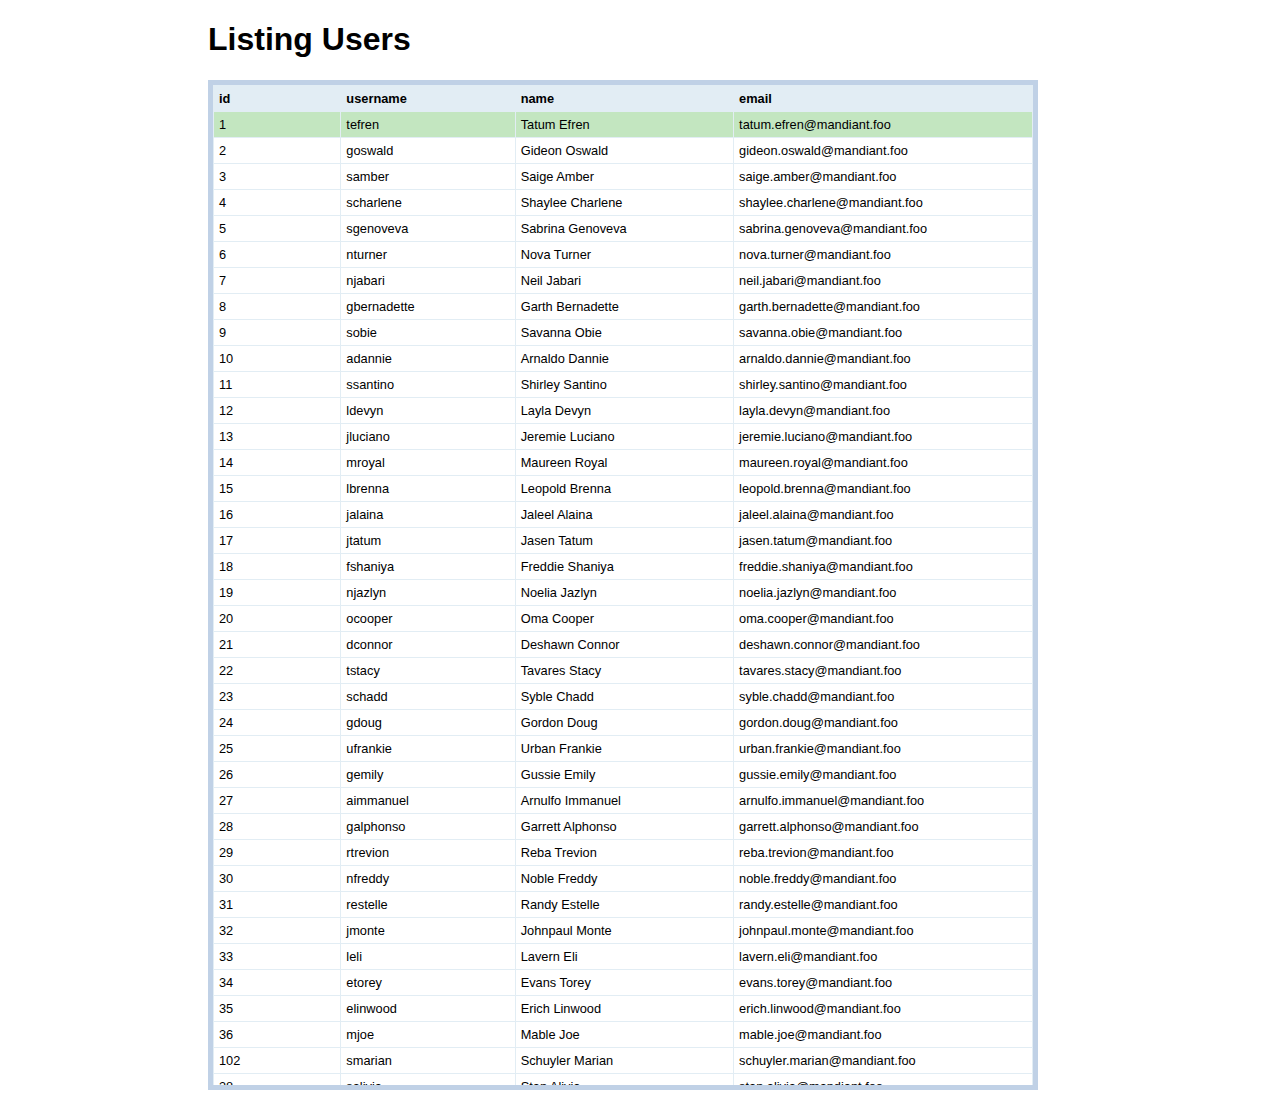
<file: solution/index.html>
<!DOCTYPE html>
<html>
  <head>
    <meta charset="utf-8">
    <title>Madiant Take Home - Joe O'Brien</title>
    <script src="https://ajax.googleapis.com/ajax/libs/jquery/3.1.1/jquery.min.js"></script>
    <script type="text/javascript">
      var users = { "users": [{"created_at":"2012-09-10T20:33:37Z","display_name":null,"email":"tatum.efren@mandiant.foo","enabled":true,"first_name":"Tatum","id":1,"last_name":"Efren","updated_at":"2012-09-10T20:33:37Z","username":"tefren"},{"created_at":"2012-09-10T20:33:37Z","display_name":null,"email":"gideon.oswald@mandiant.foo","enabled":true,"first_name":"Gideon","id":2,"last_name":"Oswald","updated_at":"2012-09-10T20:33:37Z","username":"goswald"},{"created_at":"2012-09-10T20:33:37Z","display_name":null,"email":"saige.amber@mandiant.foo","enabled":true,"first_name":"Saige","id":3,"last_name":"Amber","updated_at":"2012-09-10T20:33:37Z","username":"samber"},{"created_at":"2012-09-10T20:33:37Z","display_name":null,"email":"shaylee.charlene@mandiant.foo","enabled":true,"first_name":"Shaylee","id":4,"last_name":"Charlene","updated_at":"2012-09-10T20:33:37Z","username":"scharlene"},{"created_at":"2012-09-10T20:33:37Z","display_name":null,"email":"sabrina.genoveva@mandiant.foo","enabled":true,"first_name":"Sabrina","id":5,"last_name":"Genoveva","updated_at":"2012-09-10T20:33:37Z","username":"sgenoveva"},{"created_at":"2012-09-10T20:33:37Z","display_name":null,"email":"nova.turner@mandiant.foo","enabled":true,"first_name":"Nova","id":6,"last_name":"Turner","updated_at":"2012-09-10T20:33:37Z","username":"nturner"},{"created_at":"2012-09-10T20:33:37Z","display_name":null,"email":"neil.jabari@mandiant.foo","enabled":true,"first_name":"Neil","id":7,"last_name":"Jabari","updated_at":"2012-09-10T20:33:37Z","username":"njabari"},{"created_at":"2012-09-10T20:33:37Z","display_name":null,"email":"garth.bernadette@mandiant.foo","enabled":true,"first_name":"Garth","id":8,"last_name":"Bernadette","updated_at":"2012-09-10T20:33:37Z","username":"gbernadette"},{"created_at":"2012-09-10T20:33:37Z","display_name":null,"email":"savanna.obie@mandiant.foo","enabled":true,"first_name":"Savanna","id":9,"last_name":"Obie","updated_at":"2012-09-10T20:33:37Z","username":"sobie"},{"created_at":"2012-09-10T20:33:37Z","display_name":null,"email":"arnaldo.dannie@mandiant.foo","enabled":true,"first_name":"Arnaldo","id":10,"last_name":"Dannie","updated_at":"2012-09-10T20:33:37Z","username":"adannie"},{"created_at":"2012-09-10T20:33:37Z","display_name":null,"email":"shirley.santino@mandiant.foo","enabled":true,"first_name":"Shirley","id":11,"last_name":"Santino","updated_at":"2012-09-10T20:33:37Z","username":"ssantino"},{"created_at":"2012-09-10T20:33:37Z","display_name":null,"email":"layla.devyn@mandiant.foo","enabled":true,"first_name":"Layla","id":12,"last_name":"Devyn","updated_at":"2012-09-10T20:33:37Z","username":"ldevyn"},{"created_at":"2012-09-10T20:33:37Z","display_name":null,"email":"jeremie.luciano@mandiant.foo","enabled":true,"first_name":"Jeremie","id":13,"last_name":"Luciano","updated_at":"2012-09-10T20:33:37Z","username":"jluciano"},{"created_at":"2012-09-10T20:33:37Z","display_name":null,"email":"maureen.royal@mandiant.foo","enabled":true,"first_name":"Maureen","id":14,"last_name":"Royal","updated_at":"2012-09-10T20:33:37Z","username":"mroyal"},{"created_at":"2012-09-10T20:33:37Z","display_name":null,"email":"leopold.brenna@mandiant.foo","enabled":true,"first_name":"Leopold","id":15,"last_name":"Brenna","updated_at":"2012-09-10T20:33:37Z","username":"lbrenna"},{"created_at":"2012-09-10T20:33:37Z","display_name":null,"email":"jaleel.alaina@mandiant.foo","enabled":true,"first_name":"Jaleel","id":16,"last_name":"Alaina","updated_at":"2012-09-10T20:33:37Z","username":"jalaina"},{"created_at":"2012-09-10T20:33:37Z","display_name":null,"email":"jasen.tatum@mandiant.foo","enabled":true,"first_name":"Jasen","id":17,"last_name":"Tatum","updated_at":"2012-09-10T20:33:37Z","username":"jtatum"},{"created_at":"2012-09-10T20:33:37Z","display_name":null,"email":"freddie.shaniya@mandiant.foo","enabled":true,"first_name":"Freddie","id":18,"last_name":"Shaniya","updated_at":"2012-09-10T20:33:37Z","username":"fshaniya"},{"created_at":"2012-09-10T20:33:37Z","display_name":null,"email":"noelia.jazlyn@mandiant.foo","enabled":true,"first_name":"Noelia","id":19,"last_name":"Jazlyn","updated_at":"2012-09-10T20:33:37Z","username":"njazlyn"},{"created_at":"2012-09-10T20:33:37Z","display_name":null,"email":"oma.cooper@mandiant.foo","enabled":true,"first_name":"Oma","id":20,"last_name":"Cooper","updated_at":"2012-09-10T20:33:37Z","username":"ocooper"},{"created_at":"2012-09-10T20:33:37Z","display_name":null,"email":"deshawn.connor@mandiant.foo","enabled":true,"first_name":"Deshawn","id":21,"last_name":"Connor","updated_at":"2012-09-10T20:33:37Z","username":"dconnor"},{"created_at":"2012-09-10T20:33:37Z","display_name":null,"email":"tavares.stacy@mandiant.foo","enabled":true,"first_name":"Tavares","id":22,"last_name":"Stacy","updated_at":"2012-09-10T20:33:37Z","username":"tstacy"},{"created_at":"2012-09-10T20:33:37Z","display_name":null,"email":"syble.chadd@mandiant.foo","enabled":true,"first_name":"Syble","id":23,"last_name":"Chadd","updated_at":"2012-09-10T20:33:37Z","username":"schadd"},{"created_at":"2012-09-10T20:33:37Z","display_name":null,"email":"gordon.doug@mandiant.foo","enabled":true,"first_name":"Gordon","id":24,"last_name":"Doug","updated_at":"2012-09-10T20:33:37Z","username":"gdoug"},{"created_at":"2012-09-10T20:33:37Z","display_name":null,"email":"urban.frankie@mandiant.foo","enabled":true,"first_name":"Urban","id":25,"last_name":"Frankie","updated_at":"2012-09-10T20:33:37Z","username":"ufrankie"},{"created_at":"2012-09-10T20:33:37Z","display_name":null,"email":"gussie.emily@mandiant.foo","enabled":true,"first_name":"Gussie","id":26,"last_name":"Emily","updated_at":"2012-09-10T20:33:37Z","username":"gemily"},{"created_at":"2012-09-10T20:33:37Z","display_name":null,"email":"arnulfo.immanuel@mandiant.foo","enabled":true,"first_name":"Arnulfo","id":27,"last_name":"Immanuel","updated_at":"2012-09-10T20:33:37Z","username":"aimmanuel"},{"created_at":"2012-09-10T20:33:37Z","display_name":null,"email":"garrett.alphonso@mandiant.foo","enabled":true,"first_name":"Garrett","id":28,"last_name":"Alphonso","updated_at":"2012-09-10T20:33:37Z","username":"galphonso"},{"created_at":"2012-09-10T20:33:37Z","display_name":null,"email":"reba.trevion@mandiant.foo","enabled":true,"first_name":"Reba","id":29,"last_name":"Trevion","updated_at":"2012-09-10T20:33:37Z","username":"rtrevion"},{"created_at":"2012-09-10T20:33:37Z","display_name":null,"email":"noble.freddy@mandiant.foo","enabled":true,"first_name":"Noble","id":30,"last_name":"Freddy","updated_at":"2012-09-10T20:33:37Z","username":"nfreddy"},{"created_at":"2012-09-10T20:33:37Z","display_name":null,"email":"randy.estelle@mandiant.foo","enabled":true,"first_name":"Randy","id":31,"last_name":"Estelle","updated_at":"2012-09-10T20:33:37Z","username":"restelle"},{"created_at":"2012-09-10T20:33:37Z","display_name":null,"email":"johnpaul.monte@mandiant.foo","enabled":true,"first_name":"Johnpaul","id":32,"last_name":"Monte","updated_at":"2012-09-10T20:33:37Z","username":"jmonte"},{"created_at":"2012-09-10T20:33:37Z","display_name":null,"email":"lavern.eli@mandiant.foo","enabled":true,"first_name":"Lavern","id":33,"last_name":"Eli","updated_at":"2012-09-10T20:33:37Z","username":"leli"},{"created_at":"2012-09-10T20:33:37Z","display_name":null,"email":"evans.torey@mandiant.foo","enabled":true,"first_name":"Evans","id":34,"last_name":"Torey","updated_at":"2012-09-10T20:33:37Z","username":"etorey"},{"created_at":"2012-09-10T20:33:37Z","display_name":null,"email":"erich.linwood@mandiant.foo","enabled":true,"first_name":"Erich","id":35,"last_name":"Linwood","updated_at":"2012-09-10T20:33:37Z","username":"elinwood"},{"created_at":"2012-09-10T20:33:37Z","display_name":null,"email":"mable.joe@mandiant.foo","enabled":true,"first_name":"Mable","id":36,"last_name":"Joe","updated_at":"2012-09-10T20:33:37Z","username":"mjoe"},{"created_at":"2012-09-10T20:33:37Z","display_name":null,"email":"schuyler.marian@mandiant.foo","enabled":true,"first_name":"Schuyler","id":102,"last_name":"Marian","updated_at":"2012-09-10T20:33:37Z","username":"smarian"},{"created_at":"2012-09-10T20:33:37Z","display_name":null,"email":"stan.alivia@mandiant.foo","enabled":true,"first_name":"Stan","id":38,"last_name":"Alivia","updated_at":"2012-09-10T20:33:37Z","username":"salivia"},{"created_at":"2012-09-10T20:33:37Z","display_name":null,"email":"desmond.merritt@mandiant.foo","enabled":true,"first_name":"Desmond","id":39,"last_name":"Merritt","updated_at":"2012-09-10T20:33:37Z","username":"dmerritt"},{"created_at":"2012-09-10T20:33:37Z","display_name":null,"email":"georgiana.flossie@mandiant.foo","enabled":true,"first_name":"Georgiana","id":40,"last_name":"Flossie","updated_at":"2012-09-10T20:33:37Z","username":"gflossie"},{"created_at":"2012-09-10T20:33:37Z","display_name":null,"email":"jamey.eusebio@mandiant.foo","enabled":true,"first_name":"Jamey","id":41,"last_name":"Eusebio","updated_at":"2012-09-10T20:33:37Z","username":"jeusebio"},{"created_at":"2012-09-10T20:33:37Z","display_name":null,"email":"freeda.arnaldo@mandiant.foo","enabled":true,"first_name":"Freeda","id":42,"last_name":"Arnaldo","updated_at":"2012-09-10T20:33:37Z","username":"farnaldo"},{"created_at":"2012-09-10T20:33:37Z","display_name":null,"email":"antonette.lurline@mandiant.foo","enabled":true,"first_name":"Antonette","id":43,"last_name":"Lurline","updated_at":"2012-09-10T20:33:37Z","username":"alurline"},{"created_at":"2012-09-10T20:33:37Z","display_name":null,"email":"mariano.nichole@mandiant.foo","enabled":true,"first_name":"Mariano","id":44,"last_name":"Nichole","updated_at":"2012-09-10T20:33:37Z","username":"mnichole"},{"created_at":"2012-09-10T20:33:37Z","display_name":null,"email":"wilburn.anabel@mandiant.foo","enabled":true,"first_name":"Wilburn","id":45,"last_name":"Anabel","updated_at":"2012-09-10T20:33:37Z","username":"wanabel"},{"created_at":"2012-09-10T20:33:37Z","display_name":null,"email":"camryn.sheldon@mandiant.foo","enabled":true,"first_name":"Camryn","id":46,"last_name":"Sheldon","updated_at":"2012-09-10T20:33:37Z","username":"csheldon"},{"created_at":"2012-09-10T20:33:37Z","display_name":null,"email":"helmer.art@mandiant.foo","enabled":true,"first_name":"Helmer","id":47,"last_name":"Art","updated_at":"2012-09-10T20:33:37Z","username":"hart"},{"created_at":"2012-09-10T20:33:37Z","display_name":null,"email":"donnell.cali@mandiant.foo","enabled":true,"first_name":"Donnell","id":48,"last_name":"Cali","updated_at":"2012-09-10T20:33:37Z","username":"dcali"},{"created_at":"2012-09-10T20:33:37Z","display_name":null,"email":"keira.jayne@mandiant.foo","enabled":true,"first_name":"Keira","id":49,"last_name":"Jayne","updated_at":"2012-09-10T20:33:37Z","username":"kjayne"},{"created_at":"2012-09-10T20:33:37Z","display_name":null,"email":"genoveva.aiyana@mandiant.foo","enabled":true,"first_name":"Genoveva","id":50,"last_name":"Aiyana","updated_at":"2012-09-10T20:33:37Z","username":"gaiyana"},{"created_at":"2012-09-10T20:33:37Z","display_name":null,"email":"demarco.eduardo@mandiant.foo","enabled":true,"first_name":"Demarco","id":51,"last_name":"Eduardo","updated_at":"2012-09-10T20:33:37Z","username":"deduardo"},{"created_at":"2012-09-10T20:33:37Z","display_name":null,"email":"dave.jabari@mandiant.foo","enabled":true,"first_name":"Dave","id":52,"last_name":"Jabari","updated_at":"2012-09-10T20:33:37Z","username":"djabari"},{"created_at":"2012-09-10T20:33:37Z","display_name":null,"email":"leilani.cornelius@mandiant.foo","enabled":true,"first_name":"Leilani","id":53,"last_name":"Cornelius","updated_at":"2012-09-10T20:33:37Z","username":"lcornelius"},{"created_at":"2012-09-10T20:33:37Z","display_name":null,"email":"elena.jensen@mandiant.foo","enabled":true,"first_name":"Elena","id":54,"last_name":"Jensen","updated_at":"2012-09-10T20:33:37Z","username":"ejensen"},{"created_at":"2012-09-10T20:33:37Z","display_name":null,"email":"clint.trent@mandiant.foo","enabled":true,"first_name":"Clint","id":55,"last_name":"Trent","updated_at":"2012-09-10T20:33:37Z","username":"ctrent"},{"created_at":"2012-09-10T20:33:37Z","display_name":null,"email":"myles.lora@mandiant.foo","enabled":true,"first_name":"Myles","id":56,"last_name":"Lora","updated_at":"2012-09-10T20:33:37Z","username":"mlora"},{"created_at":"2012-09-10T20:33:37Z","display_name":null,"email":"jonatan.catherine@mandiant.foo","enabled":true,"first_name":"Jonatan","id":57,"last_name":"Catherine","updated_at":"2012-09-10T20:33:37Z","username":"jcatherine"},{"created_at":"2012-09-10T20:33:37Z","display_name":null,"email":"sanford.bobby@mandiant.foo","enabled":true,"first_name":"Sanford","id":58,"last_name":"Bobby","updated_at":"2012-09-10T20:33:37Z","username":"sbobby"},{"created_at":"2012-09-10T20:33:37Z","display_name":null,"email":"treva.lynn@mandiant.foo","enabled":true,"first_name":"Treva","id":59,"last_name":"Lynn","updated_at":"2012-09-10T20:33:37Z","username":"tlynn"},{"created_at":"2012-09-10T20:33:37Z","display_name":null,"email":"lincoln.tanya@mandiant.foo","enabled":true,"first_name":"Lincoln","id":60,"last_name":"Tanya","updated_at":"2012-09-10T20:33:37Z","username":"ltanya"},{"created_at":"2012-09-10T20:33:37Z","display_name":null,"email":"tomasa.nolan@mandiant.foo","enabled":true,"first_name":"Tomasa","id":61,"last_name":"Nolan","updated_at":"2012-09-10T20:33:37Z","username":"tnolan"},{"created_at":"2012-09-10T20:33:37Z","display_name":null,"email":"blaise.emory@mandiant.foo","enabled":true,"first_name":"Blaise","id":62,"last_name":"Emory","updated_at":"2012-09-10T20:33:37Z","username":"bemory"},{"created_at":"2012-09-10T20:33:37Z","display_name":null,"email":"america.dameon@mandiant.foo","enabled":true,"first_name":"America","id":63,"last_name":"Dameon","updated_at":"2012-09-10T20:33:37Z","username":"adameon"},{"created_at":"2012-09-10T20:33:37Z","display_name":null,"email":"christ.layla@mandiant.foo","enabled":true,"first_name":"Christ","id":64,"last_name":"Layla","updated_at":"2012-09-10T20:33:37Z","username":"clayla"},{"created_at":"2012-09-10T20:33:37Z","display_name":null,"email":"matteo.malvina@mandiant.foo","enabled":true,"first_name":"Matteo","id":65,"last_name":"Malvina","updated_at":"2012-09-10T20:33:37Z","username":"mmalvina"},{"created_at":"2012-09-10T20:33:37Z","display_name":null,"email":"guillermo.keith@mandiant.foo","enabled":true,"first_name":"Guillermo","id":66,"last_name":"Keith","updated_at":"2012-09-10T20:33:37Z","username":"gkeith"},{"created_at":"2012-09-10T20:33:37Z","display_name":null,"email":"phoebe.dustin@mandiant.foo","enabled":true,"first_name":"Phoebe","id":67,"last_name":"Dustin","updated_at":"2012-09-10T20:33:37Z","username":"pdustin"},{"created_at":"2012-09-10T20:33:37Z","display_name":null,"email":"zula.zackary@mandiant.foo","enabled":true,"first_name":"Zula","id":68,"last_name":"Zackary","updated_at":"2012-09-10T20:33:37Z","username":"zzackary"},{"created_at":"2012-09-10T20:33:37Z","display_name":null,"email":"ola.alanis@mandiant.foo","enabled":true,"first_name":"Ola","id":69,"last_name":"Alanis","updated_at":"2012-09-10T20:33:37Z","username":"oalanis"},{"created_at":"2012-09-10T20:33:37Z","display_name":null,"email":"lexi.aylin@mandiant.foo","enabled":true,"first_name":"Lexi","id":70,"last_name":"Aylin","updated_at":"2012-09-10T20:33:37Z","username":"laylin"},{"created_at":"2012-09-10T20:33:37Z","display_name":null,"email":"josephine.granville@mandiant.foo","enabled":true,"first_name":"Josephine","id":71,"last_name":"Granville","updated_at":"2012-09-10T20:33:37Z","username":"jgranville"},{"created_at":"2012-09-10T20:33:37Z","display_name":null,"email":"noelia.garrick@mandiant.foo","enabled":true,"first_name":"Noelia","id":72,"last_name":"Garrick","updated_at":"2012-09-10T20:33:37Z","username":"ngarrick"},{"created_at":"2012-09-10T20:33:37Z","display_name":null,"email":"jackie.alexandro@mandiant.foo","enabled":true,"first_name":"Jackie","id":73,"last_name":"Alexandro","updated_at":"2012-09-10T20:33:37Z","username":"jalexandro"},{"created_at":"2012-09-10T20:33:37Z","display_name":null,"email":"jon.glennie@mandiant.foo","enabled":true,"first_name":"Jon","id":74,"last_name":"Glennie","updated_at":"2012-09-10T20:33:37Z","username":"jglennie"},{"created_at":"2012-09-10T20:33:37Z","display_name":null,"email":"damian.braden@mandiant.foo","enabled":true,"first_name":"Damian","id":75,"last_name":"Braden","updated_at":"2012-09-10T20:33:37Z","username":"dbraden"},{"created_at":"2012-09-10T20:33:37Z","display_name":null,"email":"imelda.noemy@mandiant.foo","enabled":true,"first_name":"Imelda","id":76,"last_name":"Noemy","updated_at":"2012-09-10T20:33:37Z","username":"inoemy"},{"created_at":"2012-09-10T20:33:37Z","display_name":null,"email":"celine.major@mandiant.foo","enabled":true,"first_name":"Celine","id":77,"last_name":"Major","updated_at":"2012-09-10T20:33:37Z","username":"cmajor"},{"created_at":"2012-09-10T20:33:37Z","display_name":null,"email":"lisa.jena@mandiant.foo","enabled":true,"first_name":"Lisa","id":78,"last_name":"Jena","updated_at":"2012-09-10T20:33:37Z","username":"ljena"},{"created_at":"2012-09-10T20:33:37Z","display_name":null,"email":"titus.glenda@mandiant.foo","enabled":true,"first_name":"Titus","id":79,"last_name":"Glenda","updated_at":"2012-09-10T20:33:37Z","username":"tglenda"},{"created_at":"2012-09-10T20:33:37Z","display_name":null,"email":"derek.maurine@mandiant.foo","enabled":true,"first_name":"Derek","id":80,"last_name":"Maurine","updated_at":"2012-09-10T20:33:37Z","username":"dmaurine"},{"created_at":"2012-09-10T20:33:37Z","display_name":null,"email":"sincere.grover@mandiant.foo","enabled":true,"first_name":"Sincere","id":81,"last_name":"Grover","updated_at":"2012-09-10T20:33:37Z","username":"sgrover"},{"created_at":"2012-09-10T20:33:37Z","display_name":null,"email":"neal.savanah@mandiant.foo","enabled":true,"first_name":"Neal","id":82,"last_name":"Savanah","updated_at":"2012-09-10T20:33:37Z","username":"nsavanah"},{"created_at":"2012-09-10T20:33:37Z","display_name":null,"email":"alf.samir@mandiant.foo","enabled":true,"first_name":"Alf","id":83,"last_name":"Samir","updated_at":"2012-09-10T20:33:37Z","username":"asamir"},{"created_at":"2012-09-10T20:33:37Z","display_name":null,"email":"haleigh.jadyn@mandiant.foo","enabled":true,"first_name":"Haleigh","id":84,"last_name":"Jadyn","updated_at":"2012-09-10T20:33:37Z","username":"hjadyn"},{"created_at":"2012-09-10T20:33:37Z","display_name":null,"email":"justus.jaleel@mandiant.foo","enabled":true,"first_name":"Justus","id":85,"last_name":"Jaleel","updated_at":"2012-09-10T20:33:37Z","username":"jjaleel"},{"created_at":"2012-09-10T20:33:37Z","display_name":null,"email":"nia.rahul@mandiant.foo","enabled":true,"first_name":"Nia","id":86,"last_name":"Rahul","updated_at":"2012-09-10T20:33:37Z","username":"nrahul"},{"created_at":"2012-09-10T20:33:37Z","display_name":null,"email":"mable.reagan@mandiant.foo","enabled":true,"first_name":"Mable","id":87,"last_name":"Reagan","updated_at":"2012-09-10T20:33:37Z","username":"mreagan"},{"created_at":"2012-09-10T20:33:37Z","display_name":null,"email":"wilfrid.santina@mandiant.foo","enabled":true,"first_name":"Wilfrid","id":88,"last_name":"Santina","updated_at":"2012-09-10T20:33:37Z","username":"wsantina"},{"created_at":"2012-09-10T20:33:37Z","display_name":null,"email":"novella.jerel@mandiant.foo","enabled":true,"first_name":"Novella","id":89,"last_name":"Jerel","updated_at":"2012-09-10T20:33:37Z","username":"njerel"},{"created_at":"2012-09-10T20:33:37Z","display_name":null,"email":"ellsworth.hipolito@mandiant.foo","enabled":true,"first_name":"Ellsworth","id":90,"last_name":"Hipolito","updated_at":"2012-09-10T20:33:37Z","username":"ehipolito"},{"created_at":"2012-09-10T20:33:37Z","display_name":null,"email":"tre.octavia@mandiant.foo","enabled":true,"first_name":"Tre","id":91,"last_name":"Octavia","updated_at":"2012-09-10T20:33:37Z","username":"toctavia"},{"created_at":"2012-09-10T20:33:37Z","display_name":null,"email":"alexie.sister@mandiant.foo","enabled":true,"first_name":"Alexie","id":92,"last_name":"Sister","updated_at":"2012-09-10T20:33:37Z","username":"asister"},{"created_at":"2012-09-10T20:33:37Z","display_name":null,"email":"vicky.favian@mandiant.foo","enabled":true,"first_name":"Vicky","id":93,"last_name":"Favian","updated_at":"2012-09-10T20:33:37Z","username":"vfavian"},{"created_at":"2012-09-10T20:33:37Z","display_name":null,"email":"madonna.ida@mandiant.foo","enabled":true,"first_name":"Madonna","id":94,"last_name":"Ida","updated_at":"2012-09-10T20:33:37Z","username":"mida"},{"created_at":"2012-09-10T20:33:37Z","display_name":null,"email":"jaquan.arianna@mandiant.foo","enabled":true,"first_name":"Jaquan","id":95,"last_name":"Arianna","updated_at":"2012-09-10T20:33:37Z","username":"jarianna"},{"created_at":"2012-09-10T20:33:37Z","display_name":null,"email":"orpha.maeve@mandiant.foo","enabled":true,"first_name":"Orpha","id":96,"last_name":"Maeve","updated_at":"2012-09-10T20:33:37Z","username":"omaeve"},{"created_at":"2012-09-10T20:33:37Z","display_name":null,"email":"anne.garry@mandiant.foo","enabled":true,"first_name":"Anne","id":97,"last_name":"Garry","updated_at":"2012-09-10T20:33:37Z","username":"agarry"},{"created_at":"2012-09-10T20:33:37Z","display_name":null,"email":"nelle.tia@mandiant.foo","enabled":true,"first_name":"Nelle","id":98,"last_name":"Tia","updated_at":"2012-09-10T20:33:37Z","username":"ntia"},{"created_at":"2012-09-10T20:33:37Z","display_name":null,"email":"alfreda.evelyn@mandiant.foo","enabled":true,"first_name":"Alfreda","id":99,"last_name":"Evelyn","updated_at":"2012-09-10T20:33:37Z","username":"aevelyn"},{"created_at":"2012-09-10T20:33:37Z","display_name":null,"email":"tabitha.manuela@mandiant.foo","enabled":true,"first_name":"Tabitha","id":101,"last_name":"Manuela","updated_at":"2012-09-10T20:33:37Z","username":"tmanuela"}]}
    </script>
    <script type="text/javascript" src="index.js"></script>
    <link href="index.css" media="screen" rel="stylesheet" />
  </head>
  <body>
    <div class="data-table">
      <h1>Listing Users</h1>
    </div>
  </body>
</html>
</file>
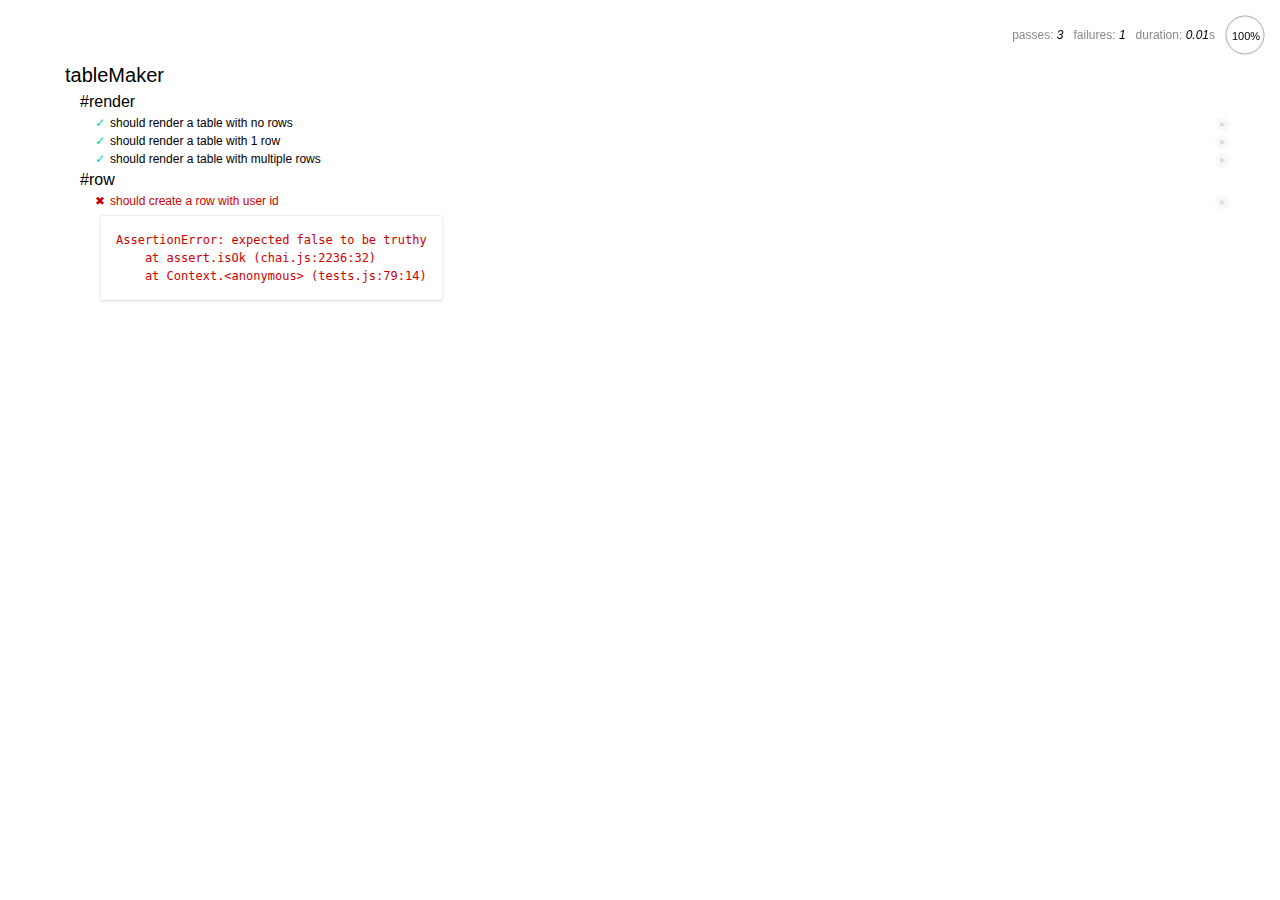
<file: solution/test/index.html>
<!DOCTYPE html>
<html>
  <head>
    <title>Mocha</title>
    <meta http-equiv="Content-Type" content="text/html; charset=UTF-8">
    <meta name="viewport" content="width=device-width, initial-scale=1.0">
    <link rel="stylesheet" href="mocha.css" />
  </head>
  <body>
    <div id="mocha"></div>
    <script src="https://ajax.googleapis.com/ajax/libs/jquery/3.1.1/jquery.min.js"></script>
    <script src="mocha.js"></script>
    <script src="chai.js"></script>
    <script>mocha.setup('bdd');</script>
    <script>assert = chai.assert;</script>
    <script src="../index.js"></script>
    <script src="tests.js"></script>
    <script>
      mocha.run();
    </script>
  </body>
</html>
</file>
<file: solution/index.css>
body {
  font-family: "Arial", sans-serif;
}

div.data-table {
  padding-left: 200px;
}

table {
  font-family: sans-serif;
  font-size: .8em;
  border: 5px solid #c0d1e6;
  border-collapse: collapse;
}

th {
  background-color: #e2edf4;
}

th, td {
  text-align: left;
  border-style: solid;
  border-color: #e2edf4;
  border-width: thin;
  padding-top: 5px;
  padding-bottom: 5px;
  padding-left: 5px;
  padding-right: 100px;
}

tr.active {
  background-color: #c3e6c0;
}

table tbody {
  height:1000px;
  overflow-y:scroll;
  display:block;
}

table thead {
  display:block;
}
</file>
<file: solution/test/mocha.css>
@charset "utf-8";

body {
  margin:0;
}

#mocha {
  font: 20px/1.5 "Helvetica Neue", Helvetica, Arial, sans-serif;
  margin: 60px 50px;
}

#mocha ul,
#mocha li {
  margin: 0;
  padding: 0;
}

#mocha ul {
  list-style: none;
}

#mocha h1,
#mocha h2 {
  margin: 0;
}

#mocha h1 {
  margin-top: 15px;
  font-size: 1em;
  font-weight: 200;
}

#mocha h1 a {
  text-decoration: none;
  color: inherit;
}

#mocha h1 a:hover {
  text-decoration: underline;
}

#mocha .suite .suite h1 {
  margin-top: 0;
  font-size: .8em;
}

#mocha .hidden {
  display: none;
}

#mocha h2 {
  font-size: 12px;
  font-weight: normal;
  cursor: pointer;
}

#mocha .suite {
  margin-left: 15px;
}

#mocha .test {
  margin-left: 15px;
  overflow: hidden;
}

#mocha .test.pending:hover h2::after {
  content: '(pending)';
  font-family: arial, sans-serif;
}

#mocha .test.pass.medium .duration {
  background: #c09853;
}

#mocha .test.pass.slow .duration {
  background: #b94a48;
}

#mocha .test.pass::before {
  content: '✓';
  font-size: 12px;
  display: block;
  float: left;
  margin-right: 5px;
  color: #00d6b2;
}

#mocha .test.pass .duration {
  font-size: 9px;
  margin-left: 5px;
  padding: 2px 5px;
  color: #fff;
  -webkit-box-shadow: inset 0 1px 1px rgba(0,0,0,.2);
  -moz-box-shadow: inset 0 1px 1px rgba(0,0,0,.2);
  box-shadow: inset 0 1px 1px rgba(0,0,0,.2);
  -webkit-border-radius: 5px;
  -moz-border-radius: 5px;
  -ms-border-radius: 5px;
  -o-border-radius: 5px;
  border-radius: 5px;
}

#mocha .test.pass.fast .duration {
  display: none;
}

#mocha .test.pending {
  color: #0b97c4;
}

#mocha .test.pending::before {
  content: '◦';
  color: #0b97c4;
}

#mocha .test.fail {
  color: #c00;
}

#mocha .test.fail pre {
  color: black;
}

#mocha .test.fail::before {
  content: '✖';
  font-size: 12px;
  display: block;
  float: left;
  margin-right: 5px;
  color: #c00;
}

#mocha .test pre.error {
  color: #c00;
  max-height: 300px;
  overflow: auto;
}

#mocha .test .html-error {
  overflow: auto;
  color: black;
  line-height: 1.5;
  display: block;
  float: left;
  clear: left;
  font: 12px/1.5 monaco, monospace;
  margin: 5px;
  padding: 15px;
  border: 1px solid #eee;
  max-width: 85%; /*(1)*/
  max-width: -webkit-calc(100% - 42px);
  max-width: -moz-calc(100% - 42px);
  max-width: calc(100% - 42px); /*(2)*/
  max-height: 300px;
  word-wrap: break-word;
  border-bottom-color: #ddd;
  -webkit-box-shadow: 0 1px 3px #eee;
  -moz-box-shadow: 0 1px 3px #eee;
  box-shadow: 0 1px 3px #eee;
  -webkit-border-radius: 3px;
  -moz-border-radius: 3px;
  border-radius: 3px;
}

#mocha .test .html-error pre.error {
  border: none;
  -webkit-border-radius: 0;
  -moz-border-radius: 0;
  border-radius: 0;
  -webkit-box-shadow: 0;
  -moz-box-shadow: 0;
  box-shadow: 0;
  padding: 0;
  margin: 0;
  margin-top: 18px;
  max-height: none;
}

/**
 * (1): approximate for browsers not supporting calc
 * (2): 42 = 2*15 + 2*10 + 2*1 (padding + margin + border)
 *      ^^ seriously
 */
#mocha .test pre {
  display: block;
  float: left;
  clear: left;
  font: 12px/1.5 monaco, monospace;
  margin: 5px;
  padding: 15px;
  border: 1px solid #eee;
  max-width: 85%; /*(1)*/
  max-width: -webkit-calc(100% - 42px);
  max-width: -moz-calc(100% - 42px);
  max-width: calc(100% - 42px); /*(2)*/
  word-wrap: break-word;
  border-bottom-color: #ddd;
  -webkit-box-shadow: 0 1px 3px #eee;
  -moz-box-shadow: 0 1px 3px #eee;
  box-shadow: 0 1px 3px #eee;
  -webkit-border-radius: 3px;
  -moz-border-radius: 3px;
  border-radius: 3px;
}

#mocha .test h2 {
  position: relative;
}

#mocha .test a.replay {
  position: absolute;
  top: 3px;
  right: 0;
  text-decoration: none;
  vertical-align: middle;
  display: block;
  width: 15px;
  height: 15px;
  line-height: 15px;
  text-align: center;
  background: #eee;
  font-size: 15px;
  -webkit-border-radius: 15px;
  -moz-border-radius: 15px;
  border-radius: 15px;
  -webkit-transition:opacity 200ms;
  -moz-transition:opacity 200ms;
  -o-transition:opacity 200ms;
  transition: opacity 200ms;
  opacity: 0.3;
  color: #888;
}

#mocha .test:hover a.replay {
  opacity: 1;
}

#mocha-report.pass .test.fail {
  display: none;
}

#mocha-report.fail .test.pass {
  display: none;
}

#mocha-report.pending .test.pass,
#mocha-report.pending .test.fail {
  display: none;
}
#mocha-report.pending .test.pass.pending {
  display: block;
}

#mocha-error {
  color: #c00;
  font-size: 1.5em;
  font-weight: 100;
  letter-spacing: 1px;
}

#mocha-stats {
  position: fixed;
  top: 15px;
  right: 10px;
  font-size: 12px;
  margin: 0;
  color: #888;
  z-index: 1;
}

#mocha-stats .progress {
  float: right;
  padding-top: 0;

  /**
   * Set safe initial values, so mochas .progress does not inherit these
   * properties from Bootstrap .progress (which causes .progress height to
   * equal line height set in Bootstrap).
   */
  height: auto;
  -webkit-box-shadow: none;
  -moz-box-shadow: none;
  box-shadow: none;
  background-color: initial;
}

#mocha-stats em {
  color: black;
}

#mocha-stats a {
  text-decoration: none;
  color: inherit;
}

#mocha-stats a:hover {
  border-bottom: 1px solid #eee;
}

#mocha-stats li {
  display: inline-block;
  margin: 0 5px;
  list-style: none;
  padding-top: 11px;
}

#mocha-stats canvas {
  width: 40px;
  height: 40px;
}

#mocha code .comment { color: #ddd; }
#mocha code .init { color: #2f6fad; }
#mocha code .string { color: #5890ad; }
#mocha code .keyword { color: #8a6343; }
#mocha code .number { color: #2f6fad; }

@media screen and (max-device-width: 480px) {
  #mocha {
    margin: 60px 0px;
  }

  #mocha #stats {
    position: absolute;
  }
}
</file>
